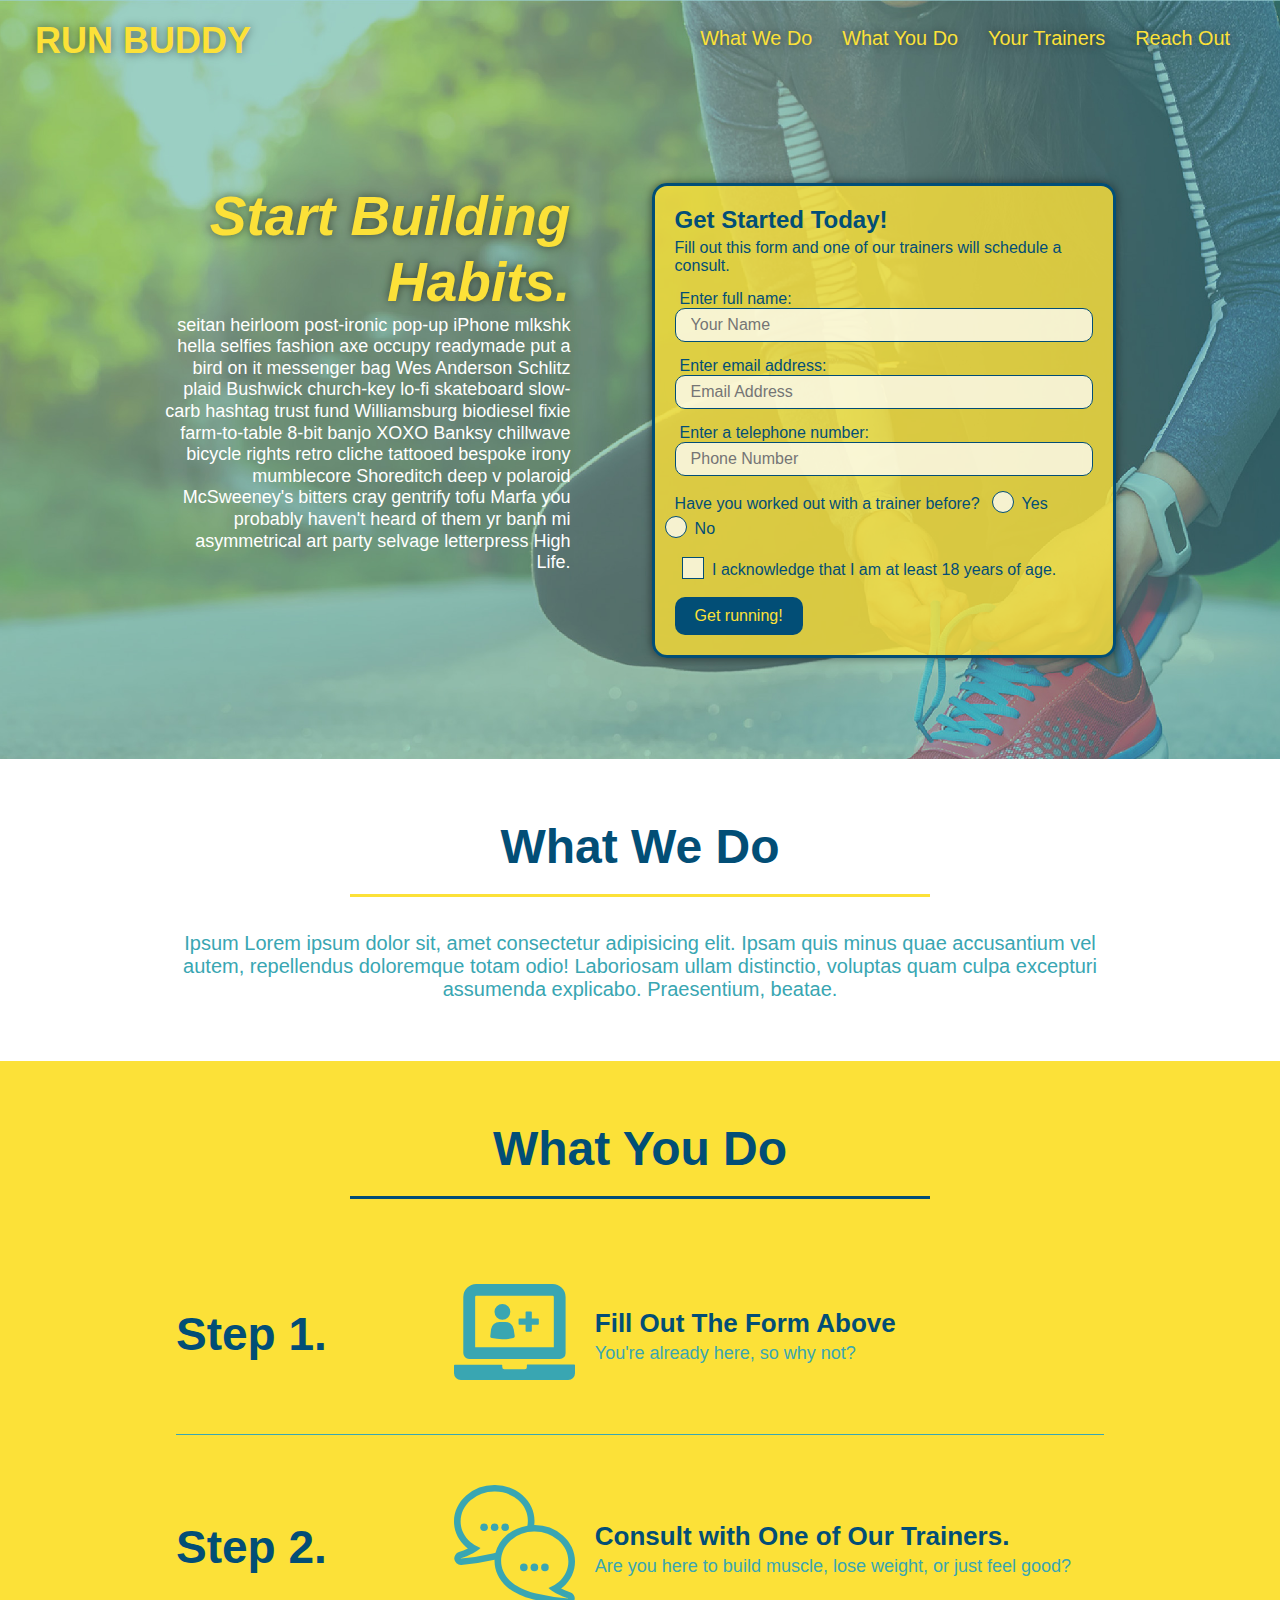
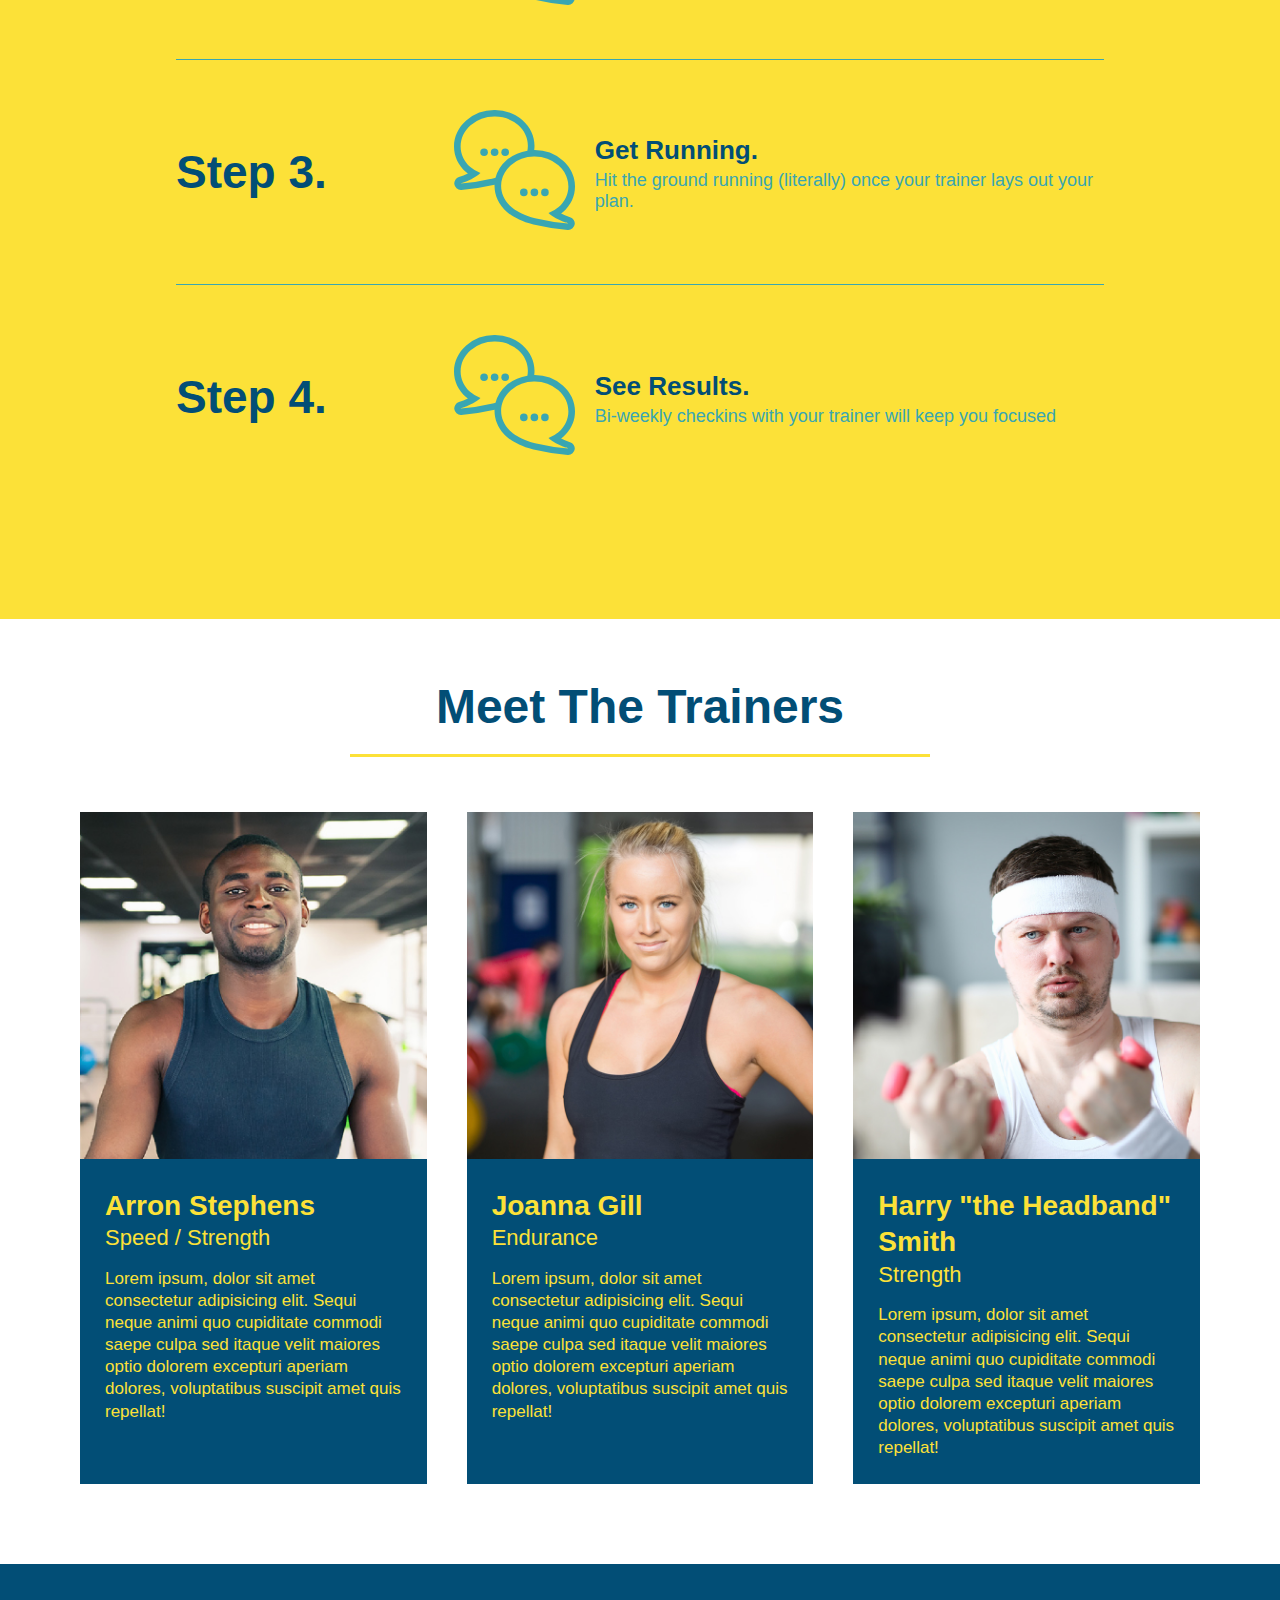
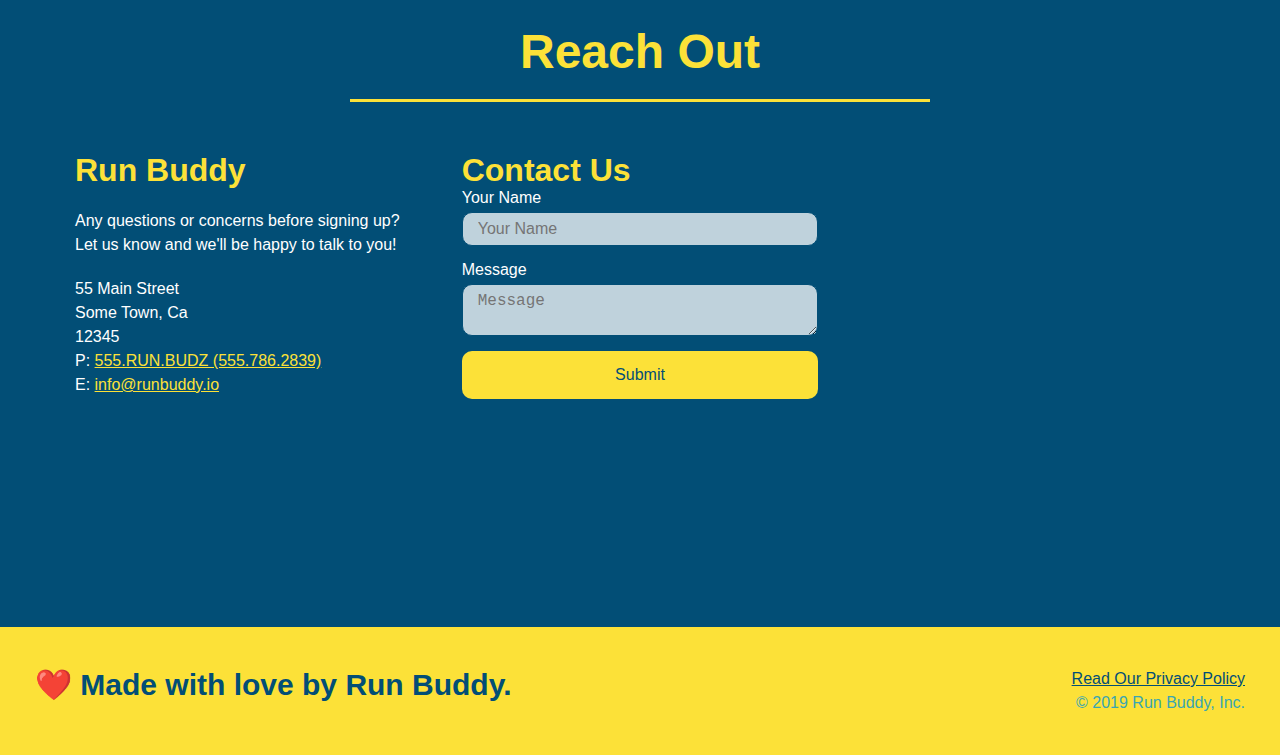
<file: index.html>
<!DOCTYPE html>
<html lang="en">

<head>
    <meta name="viewport" content="width=device-width, initial-scale=1.0" />
    <link rel="stylesheet" href="./assets/style.css" />
    <title>RUN BUDDY</title>

</head>

<body>

    <!-- navigation -->
    <header>
        <h1 href="/">RUN BUDDY</h1>
        <nav>
            <!-- Unordered list element -->
            <ul>
                <!-- List item element -->
                <li>
                    <!-- Anchor element -->
                    <a href="#what-we-do">What We Do</a>
                </li>
                <li>
                    <a href="#what-you-do">What You Do</a>
                </li>
                <li>
                    <a href="#your-trainers">Your Trainers</a>
                </li>
                <li>
                    <a href="#reach-out">Reach Out</a>
                </li>
            </ul>
        </nav>
    </header>

    <!-- hero/jumbotron -->
    <!-- hero section -->
    <section class="hero">
        <div class="hero-cta">
            <h2>Start Building Habits.</h2>
            <p>
                seitan heirloom post-ironic pop-up iPhone mlkshk hella selfies fashion axe occupy readymade put a bird
                on it messenger bag Wes Anderson Schlitz plaid Bushwick church-key lo-fi skateboard slow-carb hashtag
                trust fund Williamsburg biodiesel fixie farm-to-table 8-bit banjo XOXO Banksy chillwave bicycle rights
                retro cliche tattooed bespoke irony mumblecore Shoreditch deep v polaroid McSweeney's bitters cray
                gentrify tofu Marfa you probably haven't heard of them yr banh mi asymmetrical art party selvage
                letterpress High Life.
            </p>
        </div>
        <div class="hero-form">
            <h3>Get Started Today!</h3>
            <p>Fill out this form and one of our trainers will schedule a consult.</p>
            <form>
                <label for="name">Enter full name:</label>
                <input type="text" placeholder="Your Name" name="name" id="name" class="form-input">

                <label for="email">Enter email address:</label>
                <input type="text" placeholder="Email Address" name="email" id="email" class="form-input">

                <label for="phone">Enter a telephone number:</label>
                <input type="text" placeholder="Phone Number" name="phone" id="phone" class="form-input">
                <p>
                    Have you worked out with a trainer before?
                    <span class="radio-wrapper">
                        <input type="radio" name="trainer-confirm" id="trainer-yes" />
                        <label for="trainer-yes">Yes</label>
                    </span>
                    <span class="radio-wrapper">
                        <input type="radio" name="trainer-confirm" id="trainer-no" />
                        <label for="trainer-no">No</label>
                    </span>
                </p>
                <p>
                    <span class="checkbox-wrapper">
                        <input type="checkbox" name="age-confirm" id="checkbox" />
                        <label for="checkbox">I acknowledge that I am at least 18 years of age.</label>
                    </span>
                </p>
                <button type="submit">
                    Get running!
                </button>
            </form>
        </div>
    </section>
    <!-- end hero -->

    <!-- "what we do" section -->
    <section id="what-we-do" class="intro">
        <div class="flex-row">
            <h2 class="section-title primary-border">What We Do</h2>
        </div>
        <div class="flex-row">
            <p>
                Ipsum Lorem ipsum dolor sit, amet consectetur adipisicing elit. Ipsam quis minus quae accusantium vel
                autem,
                repellendus doloremque totam odio! Laboriosam ullam distinctio, voluptas quam culpa excepturi assumenda
                explicabo. Praesentium, beatae.
            </p>
        </div>
    </section>

    <!-- "what you do" section -->
    <section id="what-you-do" class="steps">
        <div class="flex-row">
            <h2 class="section-title">What You Do</h2>
        </div>

        <div class="step">
            <h3>Step 1.</h3>
            <div class="step-info">
                <div class="step-img">
                    <img src="./assets/images/step-1.svg" alt="" />
                </div>
                <div class="step-text">
                    <h4>Fill Out The Form Above</h4>
                    <p>You're already here, so why not?</p>
                </div>
            </div>
        </div>

        <div class="step">
            <h3>Step 2.</h3>
            <div class="step-info">
                <div class="step-img">
                    <img src="./assets/images/step-2.svg" alt="" />
                </div>
                <div class="step-text">
                    <h4>Consult with One of Our Trainers.</h4>
                    <p>Are you here to build muscle, lose weight, or just feel good?</p>
                </div>
            </div>
        </div>

        <div class="step">
            <h3>Step 3.</h3>
            <div class="step-info">
                <div class="step-img">
                    <img src="./assets/images/step-2.svg" alt="" />
                </div>
                <div class="step-text">
                    <h4>Get Running.</h4>
                    <p>Hit the ground running (literally) once your trainer lays out your plan.</p>
                </div>
            </div>
        </div>

        <div class="step">
            <h3>Step 4.</h3>
            <div class="step-info">
                <div class="step-img">
                    <img src="./assets/images/step-2.svg" alt="" />
                </div>
                <div class="step-text">
                    <h4>See Results.</h4>
                    <p>Bi-weekly checkins with your trainer will keep you focused</p>
                </div>
            </div>
        </div>

    </section>

    <!-- "meet the trainers" section -->
    <section id="your-trainers">
        <div class="flex-row">
            <h2 class="section-title primary-border">
                Meet The Trainers
            </h2>
        </div>
        <div class="trainers">
            <article class="trainer">
                <img src="./assets/images/trainer-1.jpg"
                    alt="Arron Stephens in his workout clothes, ready to pump iron" />
                <div class="trainer-bio">
                    <h3 class="trainer-name">Arron Stephens</h3>
                    <h4 class="trainer-role">Speed / Strength</h4>
                    <p>
                        Lorem ipsum, dolor sit amet consectetur adipisicing elit. Sequi neque animi quo cupiditate
                        commodi
                        saepe culpa sed
                        itaque velit maiores optio dolorem excepturi aperiam dolores, voluptatibus suscipit amet quis
                        repellat!
                    </p>
                </div>
            </article>
            <!-- second trainer bio -->
            <article class="trainer">
                <img src="./assets/images/trainer-2.jpg" alt="Joanna Gill cooling off after a workout" />
                <div class="trainer-bio">
                    <h3 class="trainer-name">Joanna Gill</h3>
                    <h4 class="trainer-role">Endurance</h4>
                    <p>
                        Lorem ipsum, dolor sit amet consectetur adipisicing elit. Sequi neque animi quo cupiditate
                        commodi
                        saepe culpa sed
                        itaque velit maiores optio dolorem excepturi aperiam dolores, voluptatibus suscipit amet quis
                        repellat!
                    </p>
                </div>
            </article>

            <!-- third trainer bio -->
            <article class="trainer">
                <img src="./assets/images/trainer-3.jpg"
                    alt="Harry Smith wearing a headband and lifting comically small pink weights" />
                <div class="trainer-bio text-left">
                    <h3 class="trainer-name">Harry "the Headband" Smith</h3>
                    <h4 class="trainer-role">Strength</h4>
                    <p>
                        Lorem ipsum, dolor sit amet consectetur adipisicing elit. Sequi neque animi quo cupiditate
                        commodi
                        saepe culpa sed
                        itaque velit maiores optio dolorem excepturi aperiam dolores, voluptatibus suscipit amet quis
                        repellat!
                    </p>
                </div>
            </article>
        </div>
    </section>

    <!-- "reach out" section -->
    <section id="reach-out" class="contact">
        <div class="flex-row">
            <h2 class="section-title secondary-border">Reach Out</h2>
        </div>
        <div class="contact-info">
            <div>
                <h3>Run Buddy</h3>
                <p>
                    Any questions or concerns before signing up?
                    <br />
                    Let us know and we'll be happy to talk to you!
                </p>

                <address>
                    55 Main Street <br />
                    Some Town, Ca <br />
                    12345 <br />
                    P: <a href="tel:555.786.2839">555.RUN.BUDZ (555.786.2839)</a><br />
                    E: <a href="mailto://info@runbuddy.io">info@runbuddy.io</a>
                </address>

            </div>

            <div class="contact-form">
                <h3>Contact Us</h3>
                <form>
                    <label for="contact-name">Your Name</label>
                    <input type="text" id="contact-name" placeholder="Your Name" />

                    <label for="contact-message">Message</label>
                    <textarea id="contact-message" placeholder="Message"></textarea>

                    <button type="submit">Submit</button>
                </form>
            </div>

            <iframe
                src="https://www.google.com/maps/embed?pb=!1m14!1m12!1m3!1d12182.30520634488!2d-74.0652613!3d40.2407219!2m3!1f0!2f0!3f0!3m2!1i1024!2i768!4f13.1!5e0!3m2!1sen!2sus!4v1561060983193!5m2!1sen!2sus"
                frameborder="0" style="border:0" allowfullscreen></iframe>

        </div>
    </section>

    <!-- footer -->
    <footer>
        <h2>❤️ Made with love by Run Buddy.</h2>
        <div>
            <a href="./privacy-policy.html">Read Our Privacy Policy</a><br />
            &copy; 2019 Run Buddy, Inc.
        </div>
    </footer>

</body>

</html>
</file>
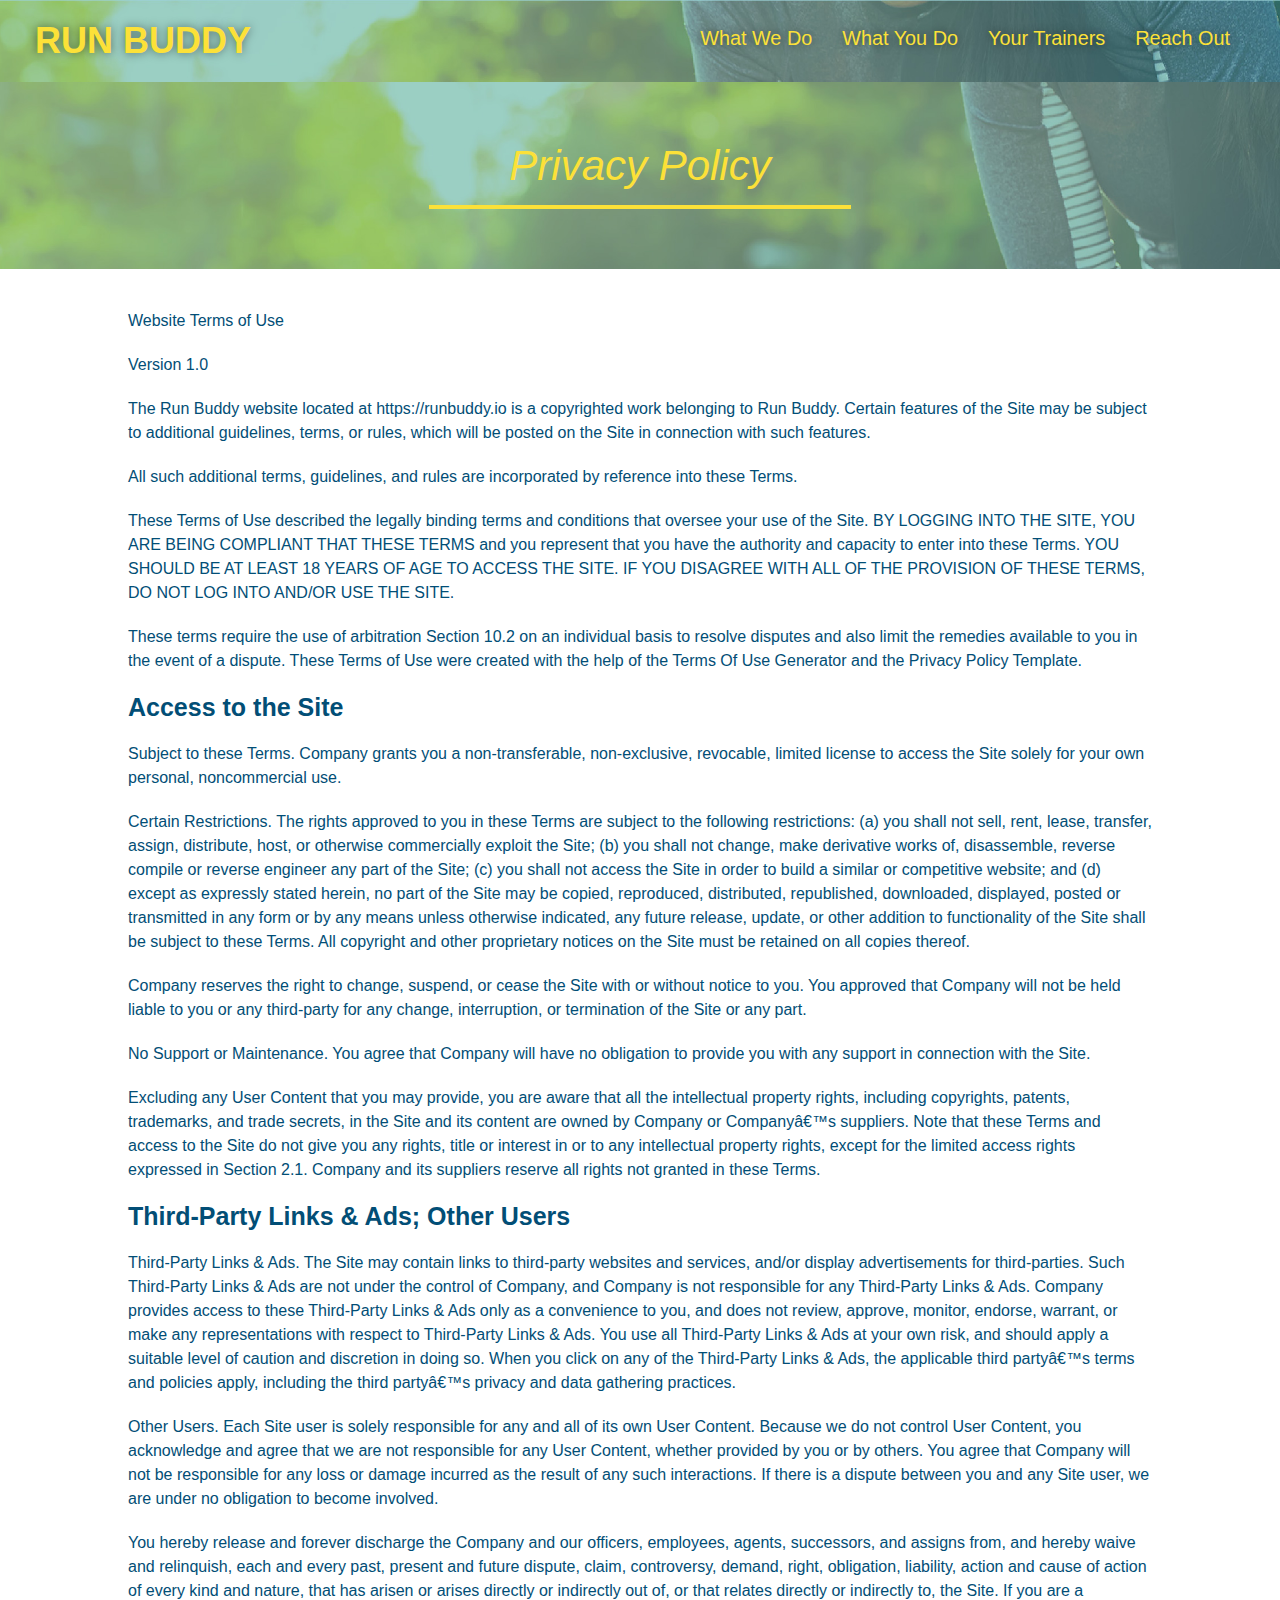
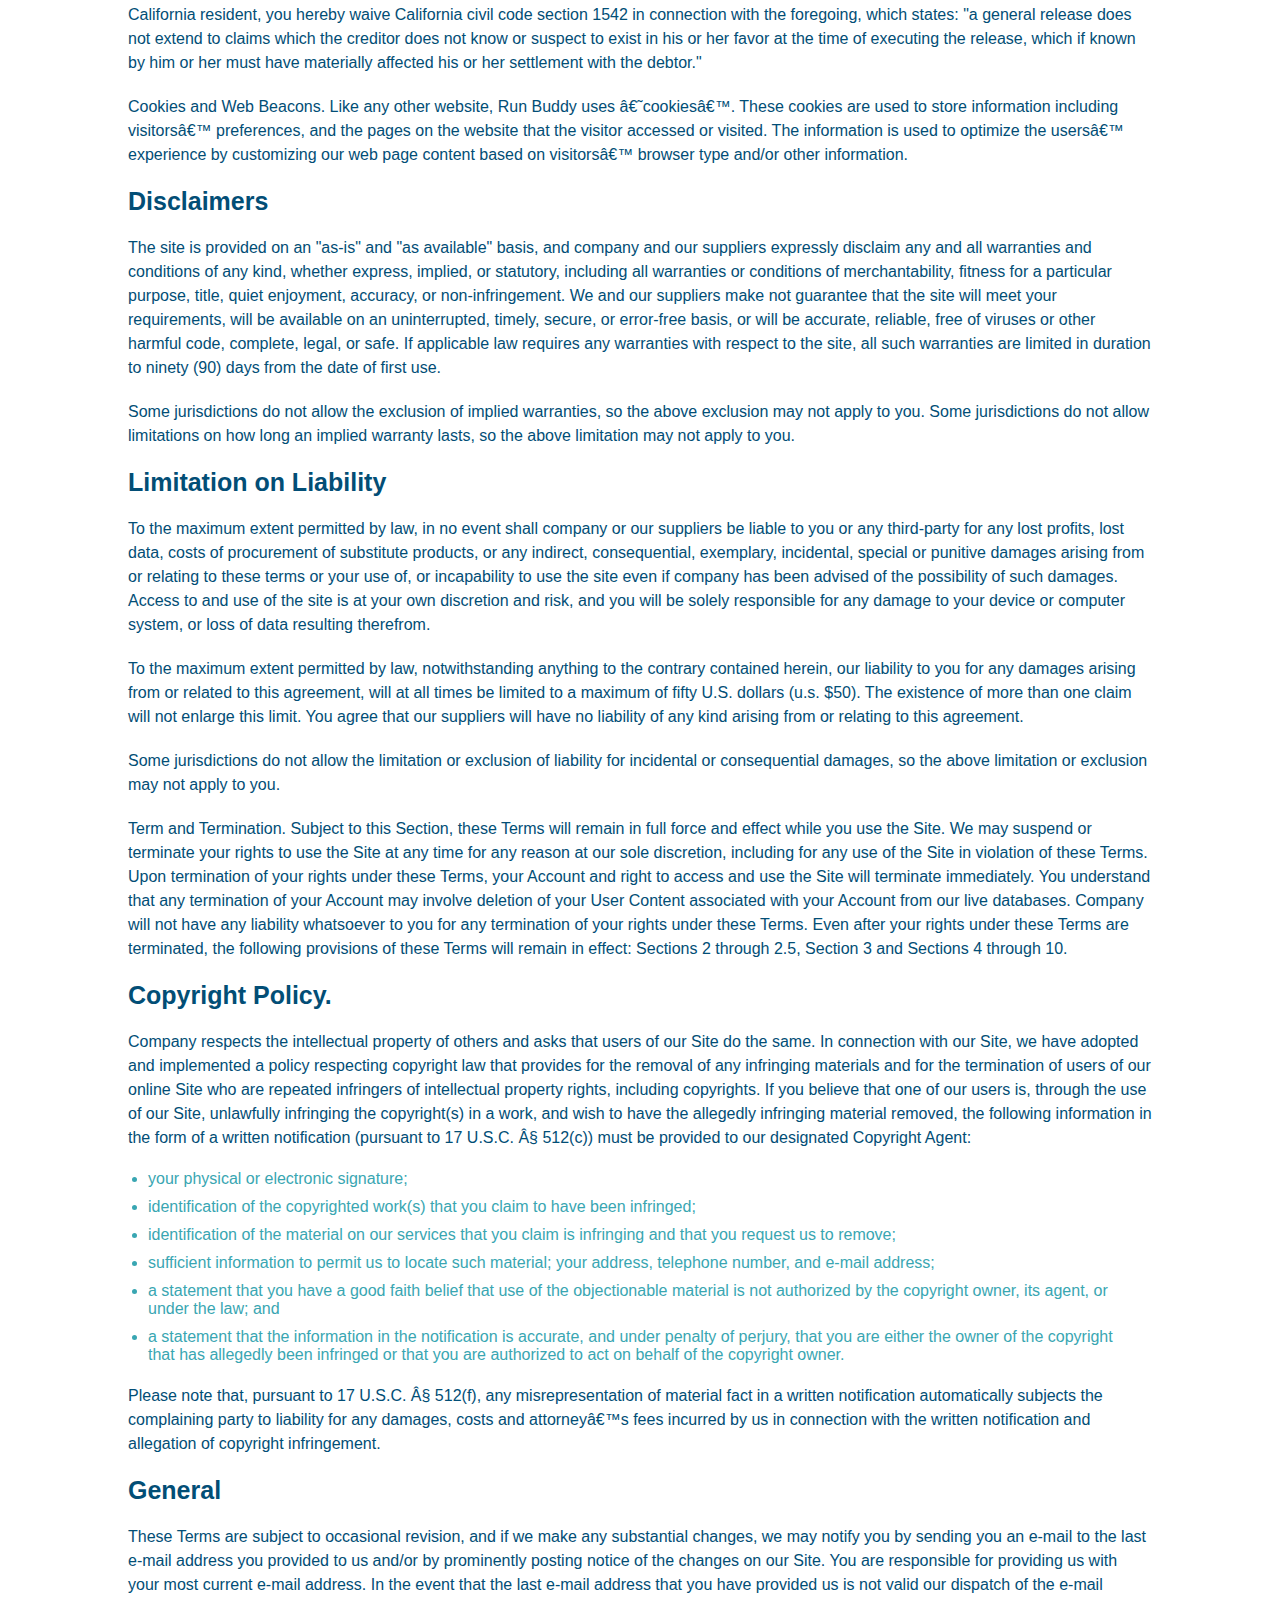
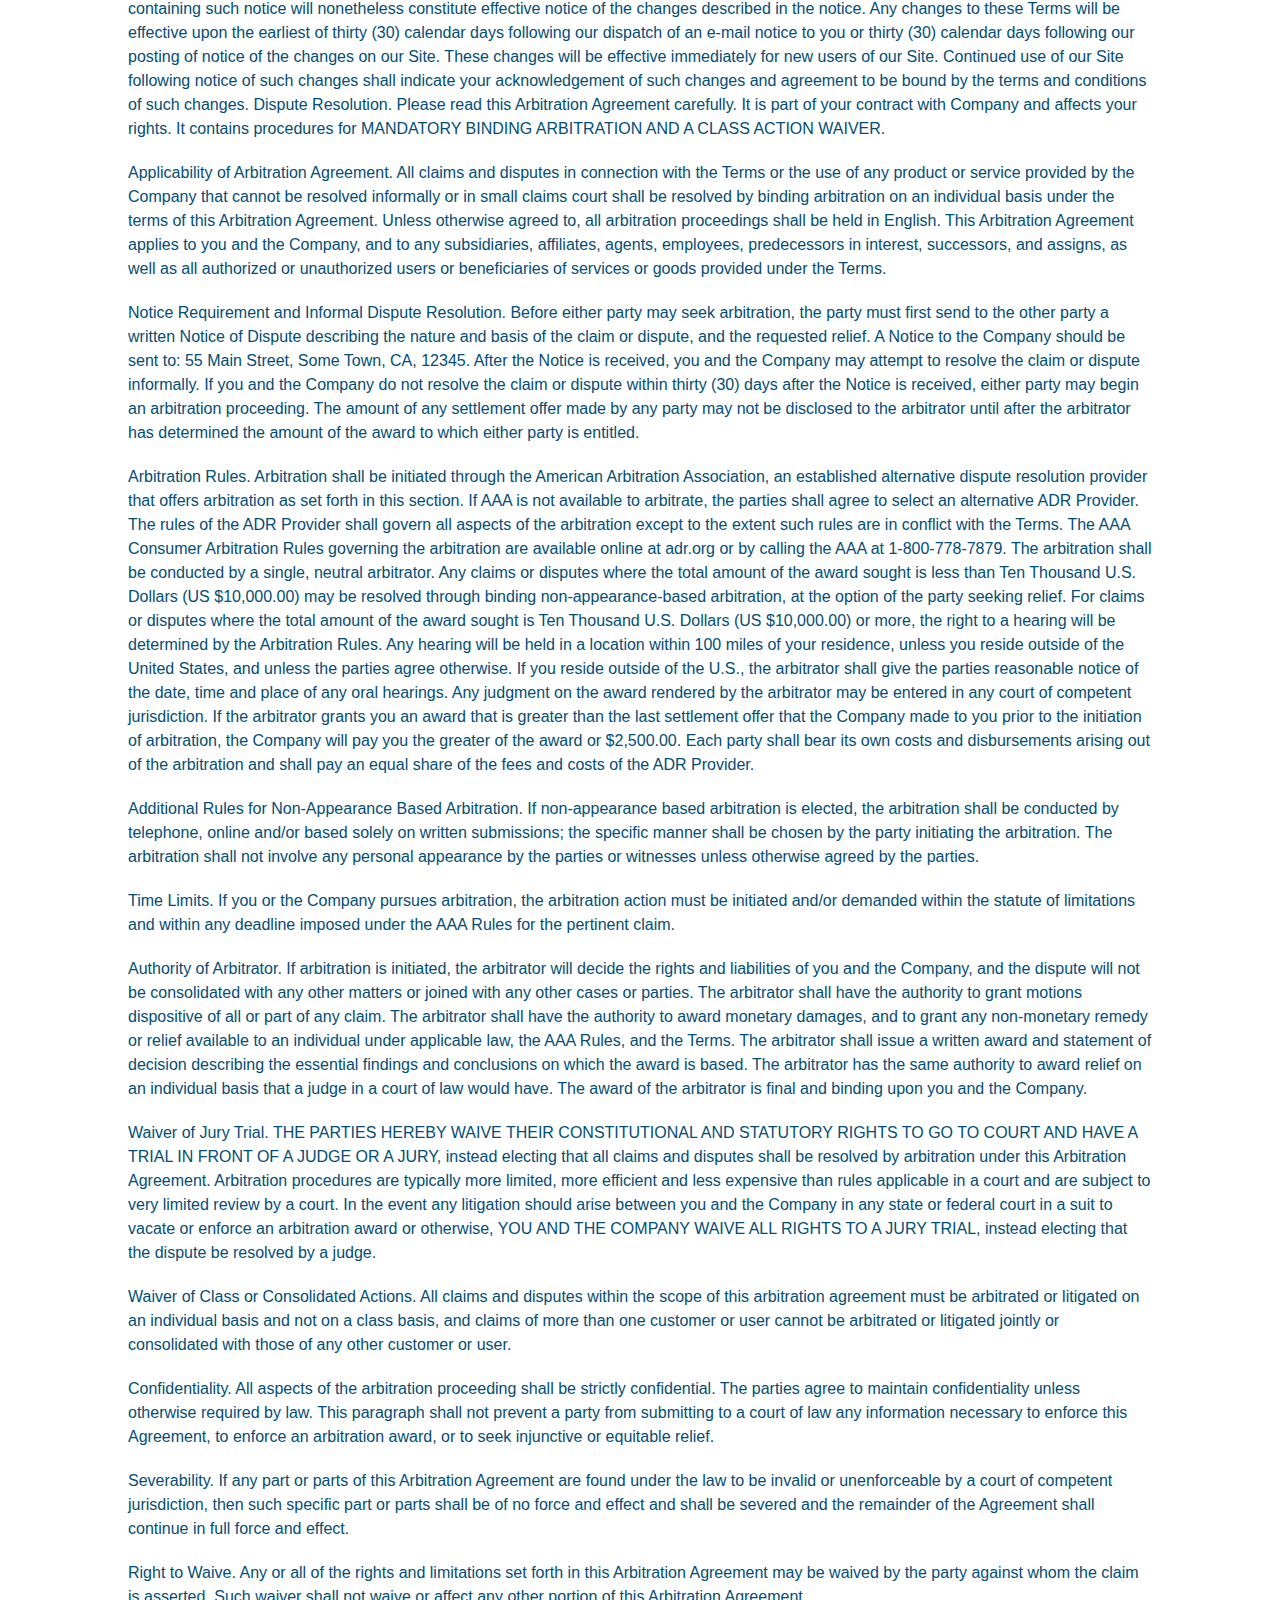
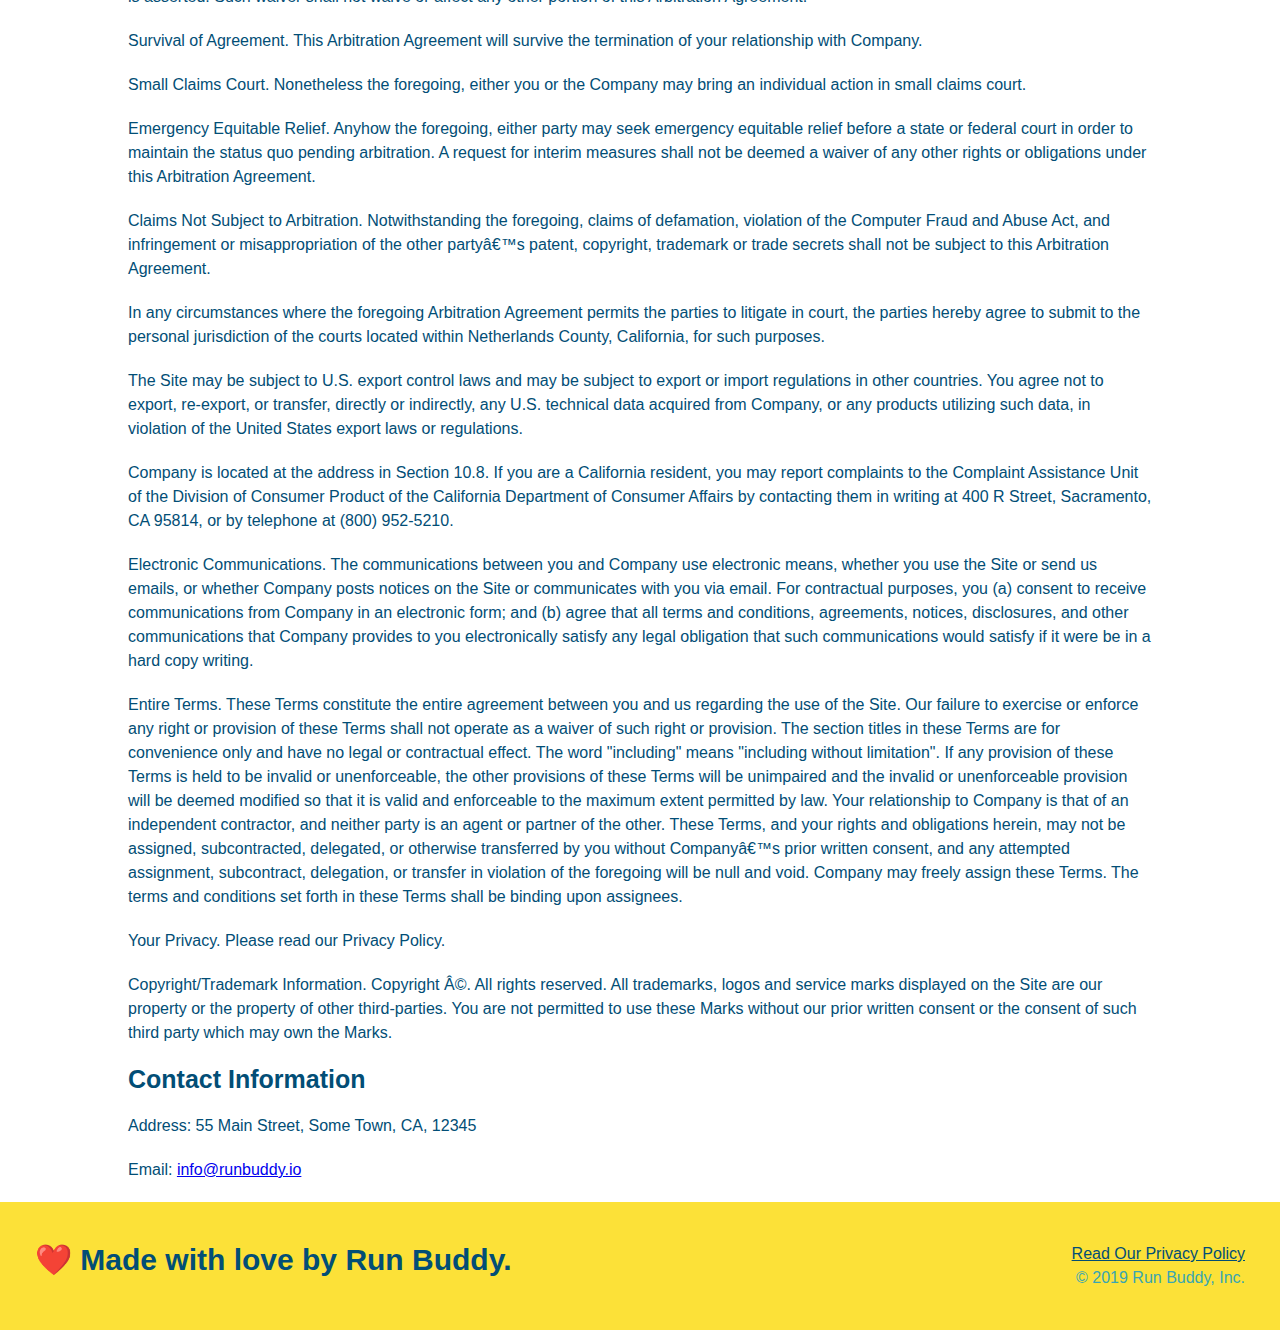
<file: privacy-policy.html>
<!DOCTYPE html>
<html lang="en">

<head>
  <meta name="viewport" content="width=device-width, initial-scale=1.0"/>
  <link rel="stylesheet" href="./assets/style.css" />

  <link rel="stylesheet" href="./assets/secondary-styles.css" />
  <title>Privacy Policy - Run Buddy</title>
</head>

<body>
  <!-- navigation -->
  <header>
    <h1>
      <a href="./index.html">RUN BUDDY </a>
    </h1>
    <nav>
      <!-- Unordered list element -->
      <ul>
        <!-- List item element -->
        <li>
          <!-- Anchor element -->
          <a href="./index.html#what-we-do">What We Do</a>
        </li>
        <li>
          <a href="./index.html#what-you-do">What You Do</a>
        </li>
        <li>
          <a href="./index.html#your-trainers">Your Trainers</a>
        </li>
        <li>
          <a href="./index.html#reach-out">Reach Out</a>
        </li>
      </ul>
    </nav>
  </header>
  <section class="hero">
    <h2 class="page-title">
      Privacy Policy
    </h2>
  </section>
  <article class="secondary-content">
    <p>
      Website Terms of Use
    </p>

    <p>
      Version 1.0
    </p>

    <p>
      The Run Buddy website located at https://runbuddy.io is a copyrighted work belonging to Run Buddy. Certain
      features of the Site may be subject to additional guidelines, terms, or rules, which will be posted on the Site
      in connection with such features.
    </p>

    <p>
      All such additional terms, guidelines, and rules are incorporated by reference into these Terms.
    </p>

    <p>
      These Terms of Use described the legally binding terms and conditions that oversee your use of the Site. BY
      LOGGING INTO THE SITE, YOU ARE BEING COMPLIANT THAT THESE TERMS and you represent that you have the authority
      and capacity to enter into these Terms. YOU SHOULD BE AT LEAST 18 YEARS OF AGE TO ACCESS THE SITE. IF YOU
      DISAGREE WITH ALL OF THE PROVISION OF THESE TERMS, DO NOT LOG INTO AND/OR USE THE SITE.
    </p>

    <p>
      These terms require the use of arbitration Section 10.2 on an individual basis to resolve disputes and also
      limit the remedies available to you in the event of a dispute. These Terms of Use were created with the help of
      the Terms Of Use Generator and the Privacy Policy Template.
    </p>

    <h3>
      Access to the Site
    </h3>

    <p>
      Subject to these Terms. Company grants you a non-transferable, non-exclusive, revocable, limited license to
      access the Site solely for your own personal, noncommercial use.
    </p>

    <p>
      Certain Restrictions. The rights approved to you in these Terms are subject to the following restrictions: (a)
      you shall not sell, rent, lease, transfer, assign, distribute, host, or otherwise commercially exploit the Site;
      (b) you shall not change, make derivative works of, disassemble, reverse compile or reverse engineer any part of
      the Site; (c) you shall not access the Site in order to build a similar or competitive website; and (d) except
      as expressly stated herein, no part of the Site may be copied, reproduced, distributed, republished, downloaded,
      displayed, posted or transmitted in any form or by any means unless otherwise indicated, any future release,
      update, or other addition to functionality of the Site shall be subject to these Terms. All copyright and other
      proprietary notices on the Site must be retained on all copies thereof.
    </p>

    <p>
      Company reserves the right to change, suspend, or cease the Site with or without notice to you. You approved
      that Company will not be held liable to you or any third-party for any change, interruption, or termination of
      the Site or any part.
    </p>

    <p>
      No Support or Maintenance. You agree that Company will have no obligation to provide you with any support in
      connection with the Site.
    </p>

    <p>
      Excluding any User Content that you may provide, you are aware that all the intellectual property rights,
      including copyrights, patents, trademarks, and trade secrets, in the Site and its content are owned by Company
      or Companyâ€™s suppliers. Note that these Terms and access to the Site do not give you any rights, title or
      interest in or to any intellectual property rights, except for the limited access rights expressed in Section
      2.1. Company and its suppliers reserve all rights not granted in these Terms.
    </p>

    <h3>
      Third-Party Links &amp; Ads; Other Users
    </h3>

    <p>
      Third-Party Links &amp; Ads. The Site may contain links to third-party websites and services, and/or display
      advertisements for third-parties. Such Third-Party Links &amp; Ads are not under the control of Company, and
      Company
      is not responsible for any Third-Party Links &amp; Ads. Company provides access to these Third-Party Links &amp;
      Ads
      only as a convenience to you, and does not review, approve, monitor, endorse, warrant, or make any
      representations with respect to Third-Party Links &amp; Ads. You use all Third-Party Links &amp; Ads at your own
      risk,
      and should apply a suitable level of caution and discretion in doing so. When you click on any of the
      Third-Party Links &amp; Ads, the applicable third partyâ€™s terms and policies apply, including the third
      partyâ€™s
      privacy and data gathering practices.
    </p>

    <p>
      Other Users. Each Site user is solely responsible for any and all of its own User Content. Because we do not
      control User Content, you acknowledge and agree that we are not responsible for any User Content, whether
      provided by you or by others. You agree that Company will not be responsible for any loss or damage incurred as
      the result of any such interactions. If there is a dispute between you and any Site user, we are under no
      obligation to become involved.
    </p>

    <p>
      You hereby release and forever discharge the Company and our officers, employees, agents, successors, and
      assigns from, and hereby waive and relinquish, each and every past, present and future dispute, claim,
      controversy, demand, right, obligation, liability, action and cause of action of every kind and nature, that has
      arisen or arises directly or indirectly out of, or that relates directly or indirectly to, the Site. If you are
      a California resident, you hereby waive California civil code section 1542 in connection with the foregoing,
      which states: "a general release does not extend to claims which the creditor does not know or suspect to exist
      in his or her favor at the time of executing the release, which if known by him or her must have materially
      affected his or her settlement with the debtor."
    </p>

    <p>
      Cookies and Web Beacons. Like any other website, Run Buddy uses â€˜cookiesâ€™. These cookies are used to store
      information including visitorsâ€™ preferences, and the pages on the website that the visitor accessed or visited.
      The information is used to optimize the usersâ€™ experience by customizing our web page content based on
      visitorsâ€™
      browser type and/or other information.
    </p>

    <h3>
      Disclaimers
    </h3>

    <p>
      The site is provided on an "as-is" and "as available" basis, and company and our suppliers expressly disclaim
      any and all warranties and conditions of any kind, whether express, implied, or statutory, including all
      warranties or conditions of merchantability, fitness for a particular purpose, title, quiet enjoyment, accuracy,
      or non-infringement. We and our suppliers make not guarantee that the site will meet your requirements, will be
      available on an uninterrupted, timely, secure, or error-free basis, or will be accurate, reliable, free of
      viruses or other harmful code, complete, legal, or safe. If applicable law requires any warranties with respect
      to the site, all such warranties are limited in duration to ninety (90) days from the date of first use.
    </p>

    <p>
      Some jurisdictions do not allow the exclusion of implied warranties, so the above exclusion may not apply to
      you. Some jurisdictions do not allow limitations on how long an implied warranty lasts, so the above limitation
      may not apply to you.
    </p>

    <h3>
      Limitation on Liability
    </h3>

    <p>
      To the maximum extent permitted by law, in no event shall company or our suppliers be liable to you or any
      third-party for any lost profits, lost data, costs of procurement of substitute products, or any indirect,
      consequential, exemplary, incidental, special or punitive damages arising from or relating to these terms or
      your use of, or incapability to use the site even if company has been advised of the possibility of such
      damages. Access to and use of the site is at your own discretion and risk, and you will be solely responsible
      for any damage to your device or computer system, or loss of data resulting therefrom.
    </p>

    <p>
      To the maximum extent permitted by law, notwithstanding anything to the contrary contained herein, our liability
      to you for any damages arising from or related to this agreement, will at all times be limited to a maximum of
      fifty U.S. dollars (u.s. $50). The existence of more than one claim will not enlarge this limit. You agree that
      our suppliers will have no liability of any kind arising from or relating to this agreement.
    </p>

    <p>
      Some jurisdictions do not allow the limitation or exclusion of liability for incidental or consequential
      damages, so the above limitation or exclusion may not apply to you.
    </p>

    <p>
      Term and Termination. Subject to this Section, these Terms will remain in full force and effect while you use
      the Site. We may suspend or terminate your rights to use the Site at any time for any reason at our sole
      discretion, including for any use of the Site in violation of these Terms. Upon termination of your rights under
      these Terms, your Account and right to access and use the Site will terminate immediately. You understand that
      any termination of your Account may involve deletion of your User Content associated with your Account from our
      live databases. Company will not have any liability whatsoever to you for any termination of your rights under
      these Terms. Even after your rights under these Terms are terminated, the following provisions of these Terms
      will remain in effect: Sections 2 through 2.5, Section 3 and Sections 4 through 10.
    </p>

    <h3>
      Copyright Policy.
    </h3>

    <p>
      Company respects the intellectual property of others and asks that users of our Site do the same. In connection
      with our Site, we have adopted and implemented a policy respecting copyright law that provides for the removal
      of any infringing materials and for the termination of users of our online Site who are repeated infringers of
      intellectual property rights, including copyrights. If you believe that one of our users is, through the use of
      our Site, unlawfully infringing the copyright(s) in a work, and wish to have the allegedly infringing material
      removed, the following information in the form of a written notification (pursuant to 17 U.S.C. Â§ 512(c)) must
      be provided to our designated Copyright Agent:
    </p>

    <ul>
      <li>
        your physical or electronic signature;
      </li>
      <li>
        identification of the copyrighted work(s) that you claim to have been infringed;
      </li>
      <li>
        identification of the material on our services that you claim is infringing and that you request us to remove;
      </li>
      <li>
        sufficient information to permit us to locate such material; your address, telephone number, and e-mail
        address;
      </li>
      <li>
        a statement that you have a good faith belief that use of the objectionable material is not authorized by the
        copyright owner, its agent, or under the law; and
      </li>
      <li>
        a statement that the information in the notification is accurate, and under penalty of perjury, that you are
        either the owner of the copyright that has allegedly been infringed or that you are authorized to act on
        behalf of the copyright owner.
      </li>
    </ul>

    <p>
      Please note that, pursuant to 17 U.S.C. Â§ 512(f), any misrepresentation of material fact in a written
      notification automatically subjects the complaining party to liability for any damages, costs and attorneyâ€™s
      fees incurred by us in connection with the written notification and allegation of copyright infringement.
    </p>

    <h3>
      General
    </h3>

    <p>
      These Terms are subject to occasional revision, and if we make any substantial changes, we may notify you by
      sending you an e-mail to the last e-mail address you provided to us and/or by prominently posting notice of the
      changes on our Site. You are responsible for providing us with your most current e-mail address. In the event
      that the last e-mail address that you have provided us is not valid our dispatch of the e-mail containing such
      notice will nonetheless constitute effective notice of the changes described in the notice. Any changes to these
      Terms will be effective upon the earliest of thirty (30) calendar days following our dispatch of an e-mail
      notice to you or thirty (30) calendar days following our posting of notice of the changes on our Site. These
      changes will be effective immediately for new users of our Site. Continued use of our Site following notice of
      such changes shall indicate your acknowledgement of such changes and agreement to be bound by the terms and
      conditions of such changes. Dispute Resolution. Please read this Arbitration Agreement carefully. It is part of
      your contract with Company and affects your rights. It contains procedures for MANDATORY BINDING ARBITRATION AND
      A CLASS ACTION WAIVER.
    </p>

    <p>
      Applicability of Arbitration Agreement. All claims and disputes in connection with the Terms or the use of any
      product or service provided by the Company that cannot be resolved informally or in small claims court shall be
      resolved by binding arbitration on an individual basis under the terms of this Arbitration Agreement. Unless
      otherwise agreed to, all arbitration proceedings shall be held in English. This Arbitration Agreement applies to
      you and the Company, and to any subsidiaries, affiliates, agents, employees, predecessors in interest,
      successors, and assigns, as well as all authorized or unauthorized users or beneficiaries of services or goods
      provided under the Terms.
    </p>

    <p>
      Notice Requirement and Informal Dispute Resolution. Before either party may seek arbitration, the party must
      first send to the other party a written Notice of Dispute describing the nature and basis of the claim or
      dispute, and the requested relief. A Notice to the Company should be sent to: 55 Main Street, Some Town, CA,
      12345. After the Notice is received, you and the Company may attempt to resolve the claim or dispute informally.
      If you and the Company do not resolve the claim or dispute within thirty (30) days after the Notice is received,
      either party may begin an arbitration proceeding. The amount of any settlement offer made by any party may not
      be disclosed to the arbitrator until after the arbitrator has determined the amount of the award to which either
      party is entitled.
    </p>

    <p>
      Arbitration Rules. Arbitration shall be initiated through the American Arbitration Association, an established
      alternative dispute resolution provider that offers arbitration as set forth in this section. If AAA is not
      available to arbitrate, the parties shall agree to select an alternative ADR Provider. The rules of the ADR
      Provider shall govern all aspects of the arbitration except to the extent such rules are in conflict with the
      Terms. The AAA Consumer Arbitration Rules governing the arbitration are available online at adr.org or by
      calling the AAA at 1-800-778-7879. The arbitration shall be conducted by a single, neutral arbitrator. Any
      claims or disputes where the total amount of the award sought is less than Ten Thousand U.S. Dollars (US
      $10,000.00) may be resolved through binding non-appearance-based arbitration, at the option of the party seeking
      relief. For claims or disputes where the total amount of the award sought is Ten Thousand U.S. Dollars (US
      $10,000.00) or more, the right to a hearing will be determined by the Arbitration Rules. Any hearing will be
      held in a location within 100 miles of your residence, unless you reside outside of the United States, and
      unless the parties agree otherwise. If you reside outside of the U.S., the arbitrator shall give the parties
      reasonable notice of the date, time and place of any oral hearings. Any judgment on the award rendered by the
      arbitrator may be entered in any court of competent jurisdiction. If the arbitrator grants you an award that is
      greater than the last settlement offer that the Company made to you prior to the initiation of arbitration, the
      Company will pay you the greater of the award or $2,500.00. Each party shall bear its own costs and
      disbursements arising out of the arbitration and shall pay an equal share of the fees and costs of the ADR
      Provider.
    </p>

    <p>
      Additional Rules for Non-Appearance Based Arbitration. If non-appearance based arbitration is elected, the
      arbitration shall be conducted by telephone, online and/or based solely on written submissions; the specific
      manner shall be chosen by the party initiating the arbitration. The arbitration shall not involve any personal
      appearance by the parties or witnesses unless otherwise agreed by the parties.
    </p>

    <p>
      Time Limits. If you or the Company pursues arbitration, the arbitration action must be initiated and/or demanded
      within the statute of limitations and within any deadline imposed under the AAA Rules for the pertinent claim.
    </p>

    <p>
      Authority of Arbitrator. If arbitration is initiated, the arbitrator will decide the rights and liabilities of
      you and the Company, and the dispute will not be consolidated with any other matters or joined with any other
      cases or parties. The arbitrator shall have the authority to grant motions dispositive of all or part of any
      claim. The arbitrator shall have the authority to award monetary damages, and to grant any non-monetary remedy
      or relief available to an individual under applicable law, the AAA Rules, and the Terms. The arbitrator shall
      issue a written award and statement of decision describing the essential findings and conclusions on which the
      award is based. The arbitrator has the same authority to award relief on an individual basis that a judge in a
      court of law would have. The award of the arbitrator is final and binding upon you and the Company.
    </p>

    <p>
      Waiver of Jury Trial. THE PARTIES HEREBY WAIVE THEIR CONSTITUTIONAL AND STATUTORY RIGHTS TO GO TO COURT AND HAVE
      A TRIAL IN FRONT OF A JUDGE OR A JURY, instead electing that all claims and disputes shall be resolved by
      arbitration under this Arbitration Agreement. Arbitration procedures are typically more limited, more efficient
      and less expensive than rules applicable in a court and are subject to very limited review by a court. In the
      event any litigation should arise between you and the Company in any state or federal court in a suit to vacate
      or enforce an arbitration award or otherwise, YOU AND THE COMPANY WAIVE ALL RIGHTS TO A JURY TRIAL, instead
      electing that the dispute be resolved by a judge.
    </p>

    <p>
      Waiver of Class or Consolidated Actions. All claims and disputes within the scope of this arbitration agreement
      must be arbitrated or litigated on an individual basis and not on a class basis, and claims of more than one
      customer or user cannot be arbitrated or litigated jointly or consolidated with those of any other customer or
      user.
    </p>

    <p>
      Confidentiality. All aspects of the arbitration proceeding shall be strictly confidential. The parties agree to
      maintain confidentiality unless otherwise required by law. This paragraph shall not prevent a party from
      submitting to a court of law any information necessary to enforce this Agreement, to enforce an arbitration
      award, or to seek injunctive or equitable relief.
    </p>

    <p>
      Severability. If any part or parts of this Arbitration Agreement are found under the law to be invalid or
      unenforceable by a court of competent jurisdiction, then such specific part or parts shall be of no force and
      effect and shall be severed and the remainder of the Agreement shall continue in full force and effect.
    </p>

    <p>
      Right to Waive. Any or all of the rights and limitations set forth in this Arbitration Agreement may be waived
      by the party against whom the claim is asserted. Such waiver shall not waive or affect any other portion of this
      Arbitration Agreement.
    </p>

    <p>
      Survival of Agreement. This Arbitration Agreement will survive the termination of your relationship with
      Company.
    </p>

    <p>
      Small Claims Court. Nonetheless the foregoing, either you or the Company may bring an individual action in small
      claims court.
    </p>

    <p>
      Emergency Equitable Relief. Anyhow the foregoing, either party may seek emergency equitable relief before a
      state or federal court in order to maintain the status quo pending arbitration. A request for interim measures
      shall not be deemed a waiver of any other rights or obligations under this Arbitration Agreement.
    </p>

    <p>
      Claims Not Subject to Arbitration. Notwithstanding the foregoing, claims of defamation, violation of the
      Computer Fraud and Abuse Act, and infringement or misappropriation of the other partyâ€™s patent, copyright,
      trademark or trade secrets shall not be subject to this Arbitration Agreement.
    </p>

    <p>
      In any circumstances where the foregoing Arbitration Agreement permits the parties to litigate in court, the
      parties hereby agree to submit to the personal jurisdiction of the courts located within Netherlands County,
      California, for such purposes.
    </p>

    <p>
      The Site may be subject to U.S. export control laws and may be subject to export or import regulations in other
      countries. You agree not to export, re-export, or transfer, directly or indirectly, any U.S. technical data
      acquired from Company, or any products utilizing such data, in violation of the United States export laws or
      regulations.
    </p>

    <p>
      Company is located at the address in Section 10.8. If you are a California resident, you may report complaints
      to the Complaint Assistance Unit of the Division of Consumer Product of the California Department of Consumer
      Affairs by contacting them in writing at 400 R Street, Sacramento, CA 95814, or by telephone at (800) 952-5210.
    </p>

    <p>
      Electronic Communications. The communications between you and Company use electronic means, whether you use the
      Site or send us emails, or whether Company posts notices on the Site or communicates with you via email. For
      contractual purposes, you (a) consent to receive communications from Company in an electronic form; and (b)
      agree that all terms and conditions, agreements, notices, disclosures, and other communications that Company
      provides to you electronically satisfy any legal obligation that such communications would satisfy if it were be
      in a hard copy writing.
    </p>

    <p>
      Entire Terms. These Terms constitute the entire agreement between you and us regarding the use of the Site. Our
      failure to exercise or enforce any right or provision of these Terms shall not operate as a waiver of such right
      or provision. The section titles in these Terms are for convenience only and have no legal or contractual
      effect. The word "including" means "including without limitation". If any provision of these Terms is held to be
      invalid or unenforceable, the other provisions of these Terms will be unimpaired and the invalid or
      unenforceable provision will be deemed modified so that it is valid and enforceable to the maximum extent
      permitted by law. Your relationship to Company is that of an independent contractor, and neither party is an
      agent or partner of the other. These Terms, and your rights and obligations herein, may not be assigned,
      subcontracted, delegated, or otherwise transferred by you without Companyâ€™s prior written consent, and any
      attempted assignment, subcontract, delegation, or transfer in violation of the foregoing will be null and void.
      Company may freely assign these Terms. The terms and conditions set forth in these Terms shall be binding upon
      assignees.
    </p>

    <p>
      Your Privacy. Please read our Privacy Policy.
    </p>

    <p>
      Copyright/Trademark Information. Copyright Â©. All rights reserved. All trademarks, logos and service marks
      displayed on the Site are our property or the property of other third-parties. You are not permitted to use
      these Marks without our prior written consent or the consent of such third party which may own the Marks.
    </p>

    <h3>
      Contact Information
    </h3>

    <p>
      Address: 55 Main Street, Some Town, CA, 12345
    </p>

    <p>
      Email: <a href="mailto:info@runbuddy.io">info@runbuddy.io</a>
    </p>

  </article>
  <!-- footer -->
  <footer>
    <h2>❤️ Made with love by Run Buddy.</h2>
    <div>
      <a href="">Read Our Privacy Policy</a><br />
      &copy; 2019 Run Buddy, Inc.
    </div>
  </footer>

</body>

</html>
</file>
<file: assets/style.css>
:root {
    --primary-color: #fce138;
    --secondary-color: #024e76;
    --tertiary-color: #39a6b2;
}

* {
    margin: 0;
    padding: 0;
    box-sizing: border-box;
}

body {
    color: var(--tertiary-color);
    font-family: Helvetica, Arial, sans-serif;
}

header {
    z-index: 9999;
    padding: 20px 35px;
    background-color: var(--tertiary-color);
    display: flex; 
    justify-content: space-between;
    flex-wrap: wrap;
    position: -webkit-sticky;
    position: sticky;
    top: 0;
    background-image: url("../assets/images/hero-bg.jpg");
    background-size: cover;
    background-position: center;
    background-attachment: fixed;
    background-position: 80%;
}

header h1 {
    text-shadow: 0 0 10px rgba(0, 0, 0, 0.5);
    font-weight: bold;
    font-size: 36px;
    color: var(--primary-color);
    margin: 0;
}

header a {
    text-decoration: none;
    color: var(--primary-color);
}

header nav {
    margin: 7px 0;
}

header nav ul {
    display: flex;
    flex-wrap: wrap;
    justify-content: space-between;
    align-items: center;
    list-style: none;
}

header nav ul li a {
    text-shadow: 0 0 10px rgba(0, 0, 0, 0.5);
    padding: 10px 15px;
    font-weight: lighter;
    font-size: 1.55vw;
}

header nav ul li a:hover {
    background: var(--primary-color);
    color: var(--secondary-color);
    border-radius: 15px;
    text-shadow: none;
}

footer {
    display: flex;
    justify-content: space-between;
    flex-wrap: wrap;
    background: var(--primary-color);
    width: 100%;
    padding: 40px 35px;
}

footer h2 {
    color: var(--secondary-color);
    font-size: 30px;
    margin: 0;
}

footer div {
    line-height: 1.5;
    text-align: right;
}

footer a {
    color: var(--secondary-color);
}

section {
    padding: 60px;
}

.hero {
    display: flex;
    align-items: flex-start;
    justify-content: center;
    flex-wrap: wrap;
    background-image: url("../assets/images/hero-bg.jpg");
    background-size: cover;
    background-position: center;
    background-attachment: fixed;
    background-position: 80%;
}

.hero-cta {
    width: 35%;
    text-align: right;
    margin: 3.5%;
    color: #fff;
    font-size: 18px;
    line-height: 1.2;
}

.hero-cta h2 {
    text-shadow: 0 0 10px rgba(0, 0, 0, 0.5);
    font-style: italic;
    font-size: 55px;
    color: var(--primary-color);
}

.hero-form {
    box-shadow: 0 0 10px rgba(0, 0, 0, 0.5);
    background-color: rgba(252, 225, 56, 0.8);
    padding: 20px;  
    color: var(--secondary-color);
    border-style: solid;
    border-radius: 15px;
    border-width: 3px;
    border-color: var(--secondary-color);
    width: 40%;
    margin: 3.5%;
    /* can also use - border: solid 3px #024e76; */
}

.hero-form h3 {
    font-size: 24px;
    margin: 0;
}

.hero-form p {
    margin: 5px 0 15px 0;
}

.form-input {
    background-color: rgba(255, 255, 255, 0.75);
    border: 1px solid var(--secondary-color);
    border-radius: 10px;
    display: block;
    padding: 7px 15px;
    font-size: 16px;
    color: var(--secondary-color);
    width: 100%;
    margin-bottom: 15px;
}

.form-input:focus {
    background-color: rgba(255, 255, 255, 1);
    outline: none;
}

.hero-form label {
    margin: 0 5px;
}

.hero-form button {
    color: var(--primary-color);
    background-color: var(--secondary-color);
    border: none;
    border-radius: 10px;
    padding: 10px 20px;
    font-size: 16px;
}

.hero-form button:hover {
    background-color: var(--tertiary-color);
}

.checkbox-wrapper label, .radio-wrapper label {
    position: relative;
    left: 10px;
    margin: 10px;
    line-height: 1.6;
}

.checkbox-wrapper label:before, .radio-wrapper label:before {
    content: "";
    height: 20px;
    width: 20px;
    background: rgba(255, 255, 255, 0.75);
    border: 1px solid var(--secondary-color);
    position: absolute;
    top: -4px;
    left: -30px;
}

.checkbox-wrapper label:after {
    content: "";
    height: 6px;
    width: 14px;
    border-left: 2px solid var(--secondary-color);
    border-bottom: 2px solid var(--secondary-color);
    position: absolute;
    top: 1px;
    left: -26px;
    transform: rotate(-58deg);
}

.checkbox-wrapper input + label::after,
.radio-wrapper input + label::after {
    content: none;
}

.checkbox-wrapper input:checked + label::after,
.radio-wrapper input:checked + label::after {
    content: "";
}

.radio-wrapper label:before {
    border-radius: 50%;
}

.radio-wrapper label:after {
    content: "";
    height: 20px;
    width: 20px;
    border-radius: 50%;
    background: var(--secondary-color);
    position: absolute;
    top: -3px;
    left: -29px;
    background-image: radial-gradient(circle, var(--tertiary-color), #024e76);
}

.checkbox-wrapper input, .radio-wrapper input {
    opacity: 0;
}

.intro p {
    line-height: 1,7;
    color: var(--tertiary-color);
    width: 80%;
    font-size: 20px;
    margin: 0 auto;
    text-align: center;
}

.steps {
    background: #fce138;
}

.step {
    margin: 50px auto;
    padding-bottom: 50px;
    width: 80%;

    display: flex;
    flex-wrap: wrap;
    align-items: center;
    justify-content: space-between;
}

.step:not(:last-child) {
    border-bottom: 1px solid #39a6b2;
}

.section-title {
    font-size: 48px;
    color: var(--secondary-color);
    border-bottom: 3px solid;
    padding-bottom: 20px;
    text-align: center;
    margin: 0 auto 35px auto;
    width: 50%;
}

.primary-border {
    border-color: var(--primary-color);
}

.secondary-header {
    border-color: var(--tertiary-color);
}

.step h3 {
    color: var(--secondary-color);
    font-size: 46px;
    flex: 1 30%;
}

.step-info {
    display: flex;
    flex: 2 70%;
    flex-wrap: wrap;
    align-items: center;
}

.step-img {
    flex: 1 12%;
    margin-right: 20px;
}

.step-img img {
    max-width: 100%;
}

.step-text {
    flex: 12;
}

.step-text p {
    color: var(--tertiary-color);
    font-size: 18px;
}

.step-text h4 {
    font-size: 26px;
    line-height: 1.5;
    color: var(--secondary-color);
}


.trainers {
    width: 100%;
    margin: 0 auto;
    display: flex;
    flex-wrap: wrap;
    justify-content: space-around;
} 

.trainer {
    margin: 20px;
    flex: 1;
    background: var(--secondary-color);
    color: var(--primary-color);
}

.trainer img {
    width: 100%;
}

.trainer-bio {
    padding: 25px;
    line-height: 1.3;
}

.text-left {
    text-align: left;
}

.text-right {
    text-align: right;
}

.trainer-bio h3 {
    font-size: 28px;
}

.trainer-bio h4 {
    font-weight: lighter;
    font-size: 22px;
    margin-bottom: 15px;
}

.trainer-bio p {
    font-size: 17px;
}

.contact {
    background: var(--secondary-color);
}

.contact h2 {
    color: var(--primary-color);
}

.contact-info {
    display: flex;
    justify-content: space-between;
    flex-wrap: wrap;
}

.contact-info > * {
    flex: 1;
    margin: 15px;
}

.contact-info iframe {
    height: 400px;
}

.contact-info div {
    color: white;
}

.contact-info h3 {
    color: var(--primary-color);
    font-size: 32px;
}

.contact-info p, .contact-info address {
    margin: 20px 0;
    line-height: 1.5;
    font-size: 16px;
    font-style: normal;
}

.contact-form input, .contact-form textarea {
    background-color: rgba(255, 255, 255, 0.75);
    border: 1px solid var(--secondary-color);
    border-radius: 10px;
    display: block;
    padding: 7px 15px;
    font-size: 16px;
    color: var(--secondary-color);
    width: 100%;
    margin-bottom: 15px;
    margin-top: 5px;
}

.contact-form input:focus, .contact-form textarea:focus {
    background-color: rgba(255, 255, 255, 1);
    outline: none;
}

.contact-form button {
    width: 100%;
    border: none;
    border-radius: 10px;
    background: var(--primary-color);
    color: var(--secondary-color);
    text-align: center;
    padding: 15px 0;
    font-size: 16px;
}

.contact-form button:hover {
    color: var(--primary-color);
    background: var(--tertiary-color);
}

.contact-info a {
    color: var(--primary-color);
}

.flex-row {
    display: flex;
}

@media screen and (max-width: 980px){
    header {
        position: relative;
        padding-bottom: 0;
        justify-content: center;
    }

    header h1 {
        width: 100%;
        text-align: center;
    }

    header nav ul {
        margin-top: 20px;
        width: 100%;
        justify-content: center;
    }

    header nav ul li a {
        font-size: 20px;
    }

    footer h2, footer div {
        text-align: center;
        width: 100%;
    }

    .hero-cta, .hero-form {
        width: 100%;
    }

    .hero-cta {
        text-align: center;
    }

    .section-title {
        width: 80%;
    }

    .trainer {
        flex: 0 70%;
    }

    .contact-info iframe {
        flex: 1 100%;
    }

    .section-title {
        width: 80%;
    }

    .trainer {
        flex: 0 70%;
    }

    .contact-info iframe {
        flex: 1 100%;
    }
}

@media screen and (max-width: 768px){
    section {
        padding: 30px 15px;
    }

    .steps h3 {
        flex: 1 100%;
    }

    .step-info {
        flex: 2 100%;
        text-align: center;
        justify-content: center;
    }

    .step-img {
        flex: 0 32%;
        margin-right: 0;
        margin-top: 15px;
        margin-bottom: 15px;
    }

    .step-text {
        flex: 100%;
    }
}

@media screen and (max-width: 575px){
    .hero-form button {
        width: 100%;
    }

    .section-title {
        width: 95%;
    }

    .intro p {
        width: 100%;
    }

    .trainer {
        flex:0 100%;
    }

    .contact-info {
        text-align: center;
    }

    .contact-info > * {
        flex: 0 100%;
    }

    .contact-form {
        order: 3;
    }
}
</file>
<file: assets/secondary-styles.css>
.hero {
    background-position: bottom;
    height: auto;
    text-align: center;
    margin-bottom: 40px;
}

.page-title {
    color: #fce138;
    display: inline-block;
    border-bottom: 4px solid #fce138;
    padding: 0 80px 15px 80px;
    font-weight: normal;
    font-size: 42px;
    font-style: italic;
}

.secondary-content{
    width: 80%;
    margin: auto;
    color: #024e76;
}

.secondary-content h3{
    font-size: 25px;
    margin: 20px 0 20px 0;
}

.secondary-content p{
    font-size: 16px;
    line-height: 1.5;
    margin: 20px 0 20px 0;
}

.secondary-content ul {
    margin: 15px 20px 15px 20px;
}

.secondary-content li {
    color: #39a6b2;
    margin: 10px 0 10px 0;
}
</file>
